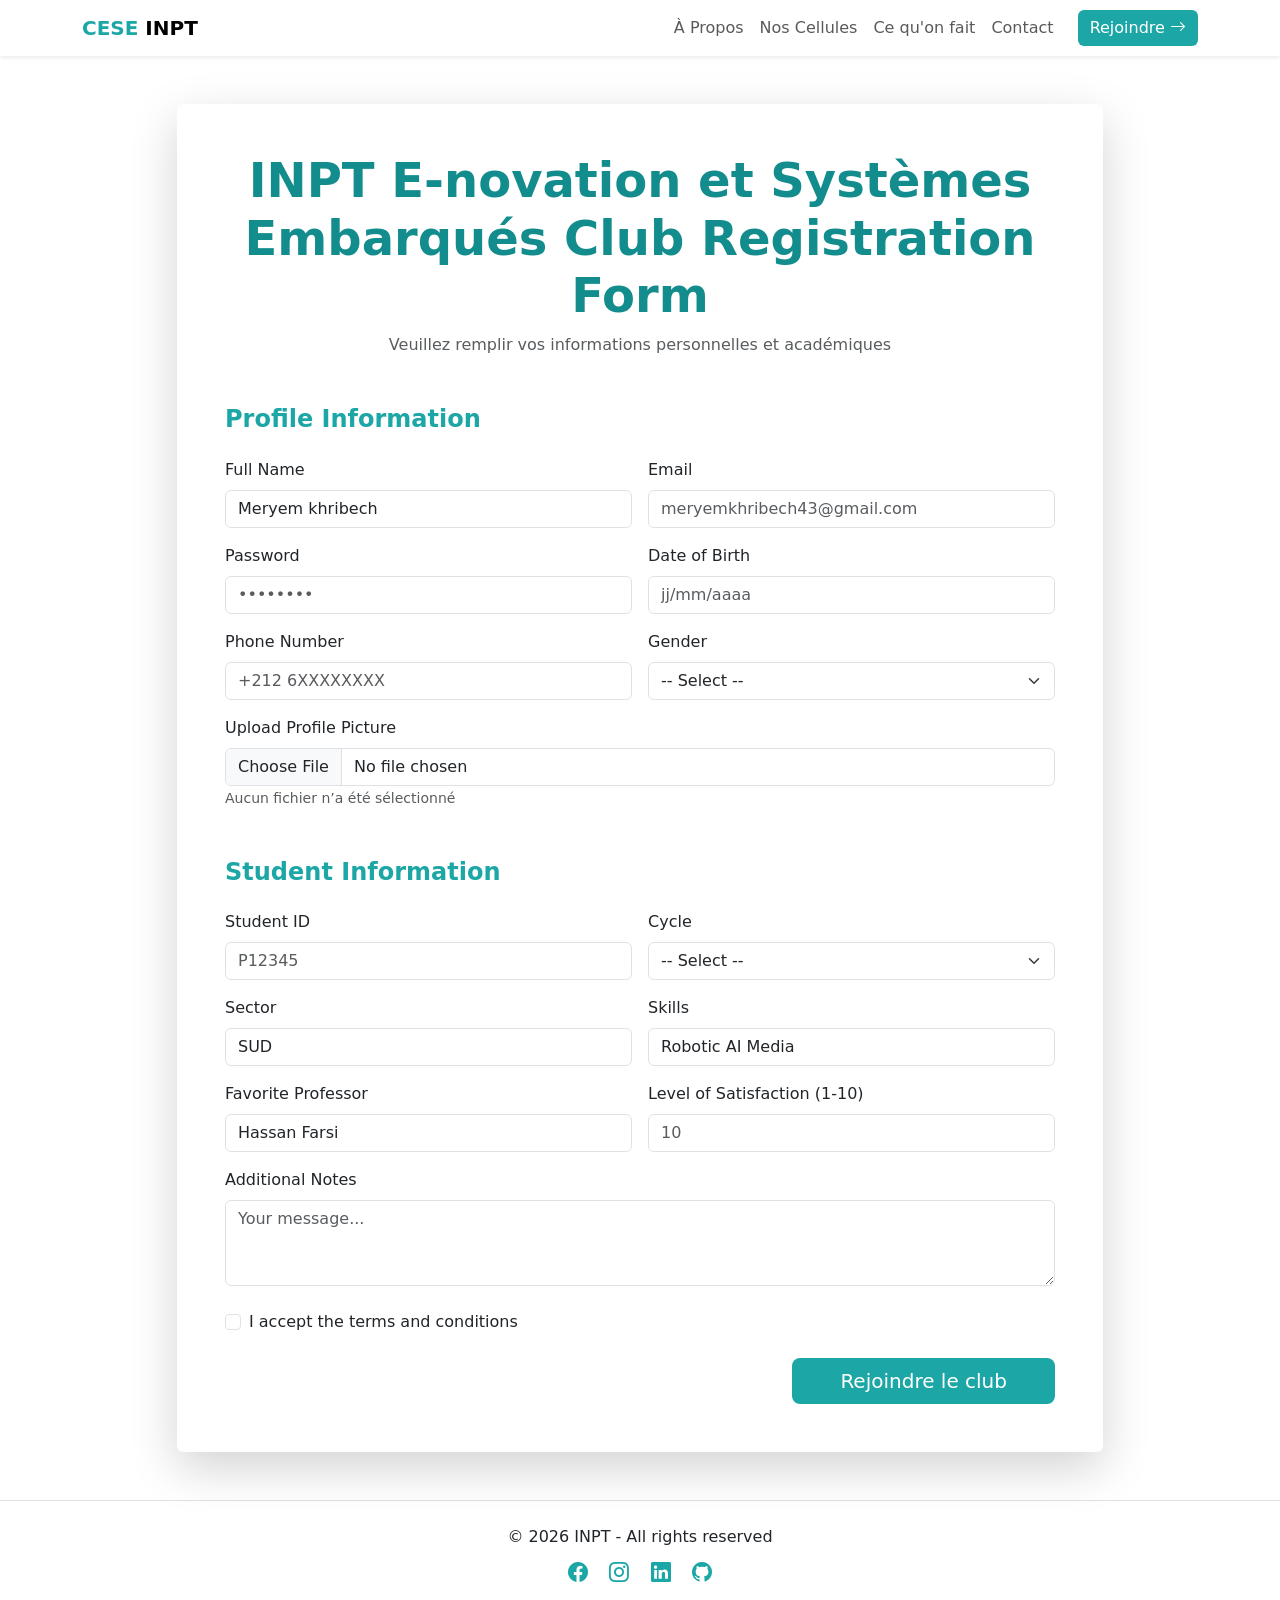
<file: join.html>
<!DOCTYPE html>
<html lang="fr">
<head>
  <meta charset="UTF-8">
  <meta name="viewport" content="width=device-width, initial-scale=1.0">
  <title>Inscription - CESE Club</title>
  <!-- Bootstrap CSS -->
  <link href="https://cdn.jsdelivr.net/npm/bootstrap@5.3.2/dist/css/bootstrap.min.css" rel="stylesheet">
  <!-- Bootstrap Icons -->
  <link rel="stylesheet" href="https://cdn.jsdelivr.net/npm/bootstrap-icons@1.11.3/font/bootstrap-icons.min.css">
  <!-- Custom CSS -->
  <link rel="stylesheet" href="style.css">
</head>
<body>

  <!-- Navbar identique à index.html -->
  <nav class="navbar navbar-expand-lg navbar-light bg-white shadow-sm sticky-top">
    <div class="container">
      <a class="navbar-brand fw-bold" href="index.html">
        <span style="color: #1CA7A6;">CESE</span> INPT
      </a>
      <button class="navbar-toggler" type="button" data-bs-toggle="collapse" data-bs-target="#navbarNav" aria-controls="navbarNav" aria-expanded="false" aria-label="Toggle navigation">
        <span class="navbar-toggler-icon"></span>
      </button>
      <div class="collapse navbar-collapse" id="navbarNav">
        <ul class="navbar-nav ms-auto align-items-lg-center">
          <li class="nav-item"><a class="nav-link" href="index.html#apropos">À Propos</a></li>
          <li class="nav-item"><a class="nav-link" href="index.html#cellules">Nos Cellules</a></li>
          <li class="nav-item"><a class="nav-link" href="index.html#cequonfait">Ce qu'on fait</a></li>
          <li class="nav-item"><a class="nav-link" href="index.html#contact">Contact</a></li>
          <li class="nav-item ms-lg-3 mt-2 mt-lg-0">
            <a class="btn btn-turquoise" href="join.html">Rejoindre <i class="bi bi-arrow-right"></i></a>
          </li>
        </ul>
      </div>
    </div>
  </nav>

  <!-- Formulaire d'inscription (identique au précédent) -->
  <section class="py-5">
    <div class="container">
      <div class="row justify-content-center">
        <div class="col-lg-10">
          <div class="card border-0 shadow-lg p-4 p-md-5">
            <h1 class="display-5 fw-bold text-center mb-2" style="color: #128C8C;">INPT  E-novation et Systèmes Embarqués  Club Registration Form</h1>
            <p class="text-center text-muted mb-5">Veuillez remplir vos informations personnelles et académiques</p>

            <form>
              <!-- Profile Information -->
              <h4 class="fw-bold mb-4" style="color: #1CA7A6;">Profile Information</h4>
              <div class="row g-3 mb-4">
                <div class="col-md-6">
                  <label class="form-label">Full Name</label>
                  <input type="text" class="form-control" placeholder="Meryem khribech" value="Meryem khribech">
                </div>
                <div class="col-md-6">
                  <label class="form-label">Email</label>
                  <input type="email" class="form-control" placeholder="meryemkhribech43@gmail.com">
                </div>
                <div class="col-md-6">
                  <label class="form-label">Password</label>
                  <input type="password" class="form-control" placeholder="••••••••">
                </div>
                <div class="col-md-6">
                  <label class="form-label">Date of Birth</label>
                  <input type="text" class="form-control" placeholder="jj/mm/aaaa">
                </div>
                <div class="col-md-6">
                  <label class="form-label">Phone Number</label>
                  <input type="tel" class="form-control" placeholder="+212 6XXXXXXXX">
                </div>
                <div class="col-md-6">
                  <label class="form-label">Gender</label>
                  <select class="form-select">
                    <option selected>-- Select --</option>
                    <option>Homme</option>
                    <option>Femme</option>
                    <option>Autre</option>
                  </select>
                </div>
                <div class="col-12">
                  <label class="form-label">Upload Profile Picture</label>
                  <input type="file" class="form-control" accept="image/*">
                  <small class="text-muted">Aucun fichier n’a été sélectionné</small>
                </div>
              </div>

              <!-- Student Information -->
              <h4 class="fw-bold mb-4 mt-5" style="color: #1CA7A6;">Student Information</h4>
              <div class="row g-3 mb-4">
                <div class="col-md-6">
                  <label class="form-label">Student ID</label>
                  <input type="text" class="form-control" placeholder="P12345">
                </div>
                <div class="col-md-6">
                  <label class="form-label">Cycle</label>
                  <select class="form-select">
                    <option selected>-- Select --</option>
                    <option>Ingénieur</option>
                    <option>Master</option>
                    <option>Doctorat</option>
                  </select>
                </div>
                <div class="col-md-6">
                  <label class="form-label">Sector</label>
                  <input type="text" class="form-control" placeholder="SUD" value="SUD">
                </div>
                <div class="col-md-6">
                  <label class="form-label">Skills</label>
                  <input type="text" class="form-control" placeholder="Robotic, AI, Media, ..." value="Robotic AI Media">
                </div>
                <div class="col-md-6">
                  <label class="form-label">Favorite Professor</label>
                  <input type="text" class="form-control" placeholder="Hassan Farsi" value="Hassan Farsi">
                </div>
                <div class="col-md-6">
                  <label class="form-label">Level of Satisfaction (1-10)</label>
                  <input type="number" class="form-control" min="1" max="10" placeholder="10">
                </div>
                <div class="col-12">
                  <label class="form-label">Additional Notes</label>
                  <textarea class="form-control" rows="3" placeholder="Your message..."></textarea>
                </div>
              </div>

              <!-- Conditions -->
              <div class="form-check mb-4">
                <input class="form-check-input" type="checkbox" id="termsCheck">
                <label class="form-check-label" for="termsCheck">
                  I accept the terms and conditions
                </label>
              </div>

              <!-- Bouton de soumission -->
              <div class="d-grid gap-2 d-md-flex justify-content-md-end">
                <button type="submit" class="btn btn-turquoise btn-lg px-5">Rejoindre le club</button>
              </div>
            </form>
          </div>
        </div>
      </div>
    </div>
  </section>

  <!-- Footer identique -->
  <footer class="bg-white py-4 border-top">
    <div class="container text-center">
      <p class="mb-2">&copy; 2026 INPT - All rights reserved</p>
      <div class="social-links">
        <a href="#" class="text-turquoise me-3"><i class="bi bi-facebook fs-5"></i></a>
        <a href="#" class="text-turquoise me-3"><i class="bi bi-instagram fs-5"></i></a>
        <a href="#" class="text-turquoise me-3"><i class="bi bi-linkedin fs-5"></i></a>
        <a href="#" class="text-turquoise"><i class="bi bi-github fs-5"></i></a>
      </div>
    </div>
  </footer>

  <!-- Bootstrap JS -->
  <script src="https://cdn.jsdelivr.net/npm/bootstrap@5.3.2/dist/js/bootstrap.bundle.min.js"></script>
  <!-- Custom JS -->
  <script src="script.js"></script>
</body>
</html>
</file>
<file: style.css>
/* Couleurs principales */
:root {
  --turquoise: #1CA7A6;
  --turquoise-fonce: #128C8C;
  --gris-clair: #f1f3f5;
  --blanc: #ffffff;
}

/* Boutons personnalisés */
.btn-turquoise {
  background-color: var(--turquoise);
  color: white;
  border: none;
  transition: background-color 0.3s, transform 0.2s;
}

.btn-turquoise:hover {
  background-color: var(--turquoise-fonce);
  color: white;
  transform: translateY(-2px);
  box-shadow: 0 4px 10px rgba(18, 140, 140, 0.3);
}

.btn-outline-turquoise {
  border: 2px solid var(--turquoise);
  color: var(--turquoise);
  background: transparent;
  transition: all 0.3s;
}

.btn-outline-turquoise:hover {
  background-color: var(--turquoise);
  color: white;
  border-color: var(--turquoise);
}

/* Cartes avec effet au survol */
.hover-card {
  transition: transform 0.3s, box-shadow 0.3s;
}

.hover-card:hover {
  transform: translateY(-10px);
  box-shadow: 0 15px 30px rgba(0,0,0,0.1) !important;
}

/* Badge turquoise */
.bg-turquoise {
  background-color: var(--turquoise) !important;
  color: white;
}

/* Progress bar turquoise */
.progress-bar.bg-turquoise {
  background-color: var(--turquoise) !important;
}

/* Arrière-plans turquoise */
.bg-turquoise-light {
  background-color: var(--turquoise);
}

.bg-turquoise-dark {
  background-color: var(--turquoise-fonce);
}

/* Texte turquoise */
.text-turquoise {
  color: var(--turquoise) !important;
}
.text-turquoise:hover {
  color: var(--turquoise-fonce) !important;
}

/* Navbar active link */
.navbar-nav .nav-link.active {
  color: var(--turquoise) !important;
  font-weight: 600;
}

/* Hero section */
.hero-section {
  background: linear-gradient(135deg, #ffffff 0%, var(--gris-clair) 100%);
}

/* Icônes réseaux sociaux */
.social-links a {
  transition: opacity 0.2s;
}
.social-links a:hover {
  opacity: 0.8;
}

/* Améliorations formulaires (pour join.html) */
.form-control:focus, .form-select:focus {
  border-color: var(--turquoise);
  box-shadow: 0 0 0 0.25rem rgba(28, 167, 166, 0.25);
}

.form-check-input:checked {
  background-color: var(--turquoise);
  border-color: var(--turquoise);
}

/* Tags technologies */
.tech-tags .badge {
  background-color: #e9ecef;
  color: #212529;
  font-weight: normal;
  padding: 0.5rem 0.75rem;
  margin-bottom: 0.25rem;
  display: inline-block;
}
</file>
